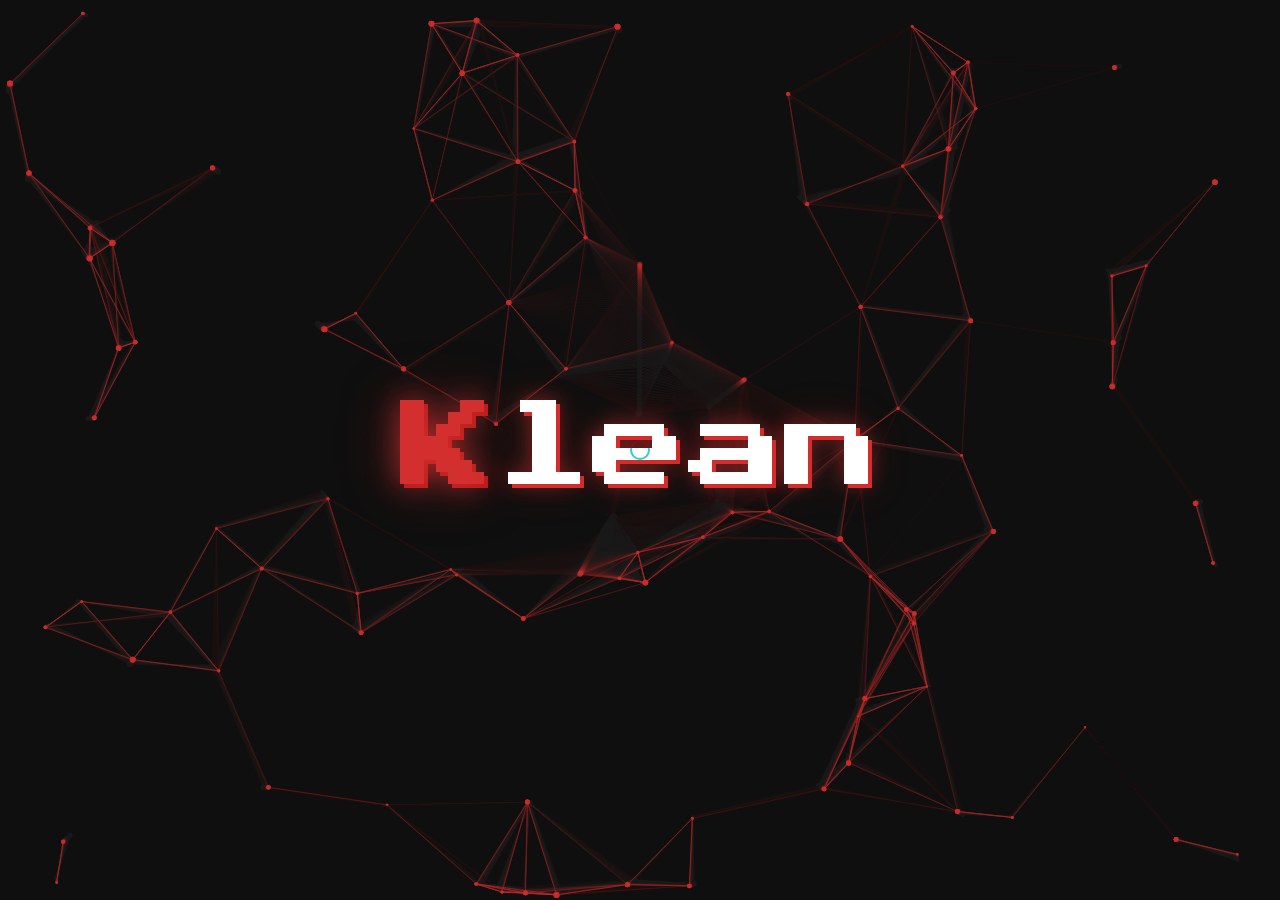
<file: index.html>
<!DOCTYPE html>
<html>
<head>
  <title>Klean — Waste Collection Route Optimizer</title>
  <link href="https://fonts.googleapis.com/css2?family=Press+Start+2P&family=Roboto:wght@400;500;700&display=swap" rel="stylesheet">
  <style>
    :root {
      --red-600: #D32F2F;
      --red-700: #B71C1C;
      --white: #FFFFFF;
      --gray-900: #1A1A1A;
    }

    * {
      margin: 0;
      padding: 0;
      box-sizing: border-box;
    }

    body {
      font-family: 'Roboto', sans-serif;
      background: linear-gradient(135deg, #1A1A1A 0%, #2D2D2D 100%);
      min-height: 100vh;
      display: flex;
      align-items: center;
      justify-content: center;
      overflow: hidden;
      cursor: none;
    }

    #particles-canvas {
      position: fixed;
      top: 0;
      left: 0;
      width: 100%;
      height: 100%;
      z-index: 1;
    }

    .container {
      position: relative;
      z-index: 10;
      text-align: center;
      padding: 40px;
    }

    .logo {
      font-family: 'Press Start 2P', cursive;
      font-size: 6rem;
      color: var(--white);
      text-shadow: 
        0 0 20px rgba(211, 47, 47, 0.5),
        0 0 40px rgba(211, 47, 47, 0.3),
        4px 4px 0 var(--red-600);
      animation: float 3s ease-in-out infinite;
      user-select: none;
      text-decoration: none;
      display: inline-block;
      transition: all 300ms ease;
      cursor: none;
    }

    .logo:hover {
      transform: scale(1.1);
      text-shadow: 
        0 0 30px rgba(211, 47, 47, 0.8),
        0 0 60px rgba(211, 47, 47, 0.5),
        4px 4px 0 var(--red-600);
    }

    .logo .k {
      color: var(--red-600);
      text-shadow: 
        0 0 30px rgba(211, 47, 47, 0.8),
        0 0 60px rgba(211, 47, 47, 0.4),
        4px 4px 0 var(--red-700);
    }

    /* Custom cursor */
    .cursor {
      position: fixed;
      width: 20px;
      height: 20px;
      border: 2px solid var(--red-600);
      border-radius: 50%;
      pointer-events: none;
      z-index: 9999;
      mix-blend-mode: difference;
      transition: transform 0.15s ease;
    }

    .cursor.active {
      transform: scale(1.5);
      background: var(--red-600);
    }

    @keyframes float {
      0%, 100% { transform: translateY(0px); }
      50% { transform: translateY(-20px); }
    }

    @media (max-width: 768px) {
      .logo {
        font-size: 3.5rem;
      }
    }
  </style>
</head>
<body>
  <canvas id="particles-canvas"></canvas>
  
  <div class="container">
    <a href="klean.html" class="logo"><span class="k">K</span>lean</a>
  </div>

  <div class="cursor" id="cursor"></div>

  <script>
    // Custom cursor
    const cursor = document.getElementById('cursor');
    
    document.addEventListener('mousemove', (e) => {
      cursor.style.left = e.clientX + 'px';
      cursor.style.top = e.clientY + 'px';
    });

    document.addEventListener('mousedown', () => {
      cursor.classList.add('active');
    });

    document.addEventListener('mouseup', () => {
      cursor.classList.remove('active');
    });

    // Particle system
    const canvas = document.getElementById('particles-canvas');
    const ctx = canvas.getContext('2d');
    
    canvas.width = window.innerWidth;
    canvas.height = window.innerHeight;

    window.addEventListener('resize', () => {
      canvas.width = window.innerWidth;
      canvas.height = window.innerHeight;
    });

    const particles = [];
    const particleCount = 100;
    const mouse = { x: canvas.width / 2, y: canvas.height / 2 };
    const connectionDistance = 150;
    const repelDistance = 100;

    class Particle {
      constructor() {
        this.x = Math.random() * canvas.width;
        this.y = Math.random() * canvas.height;
        this.vx = (Math.random() - 0.5) * 0.5;
        this.vy = (Math.random() - 0.5) * 0.5;
        this.radius = Math.random() * 2 + 1;
      }

      update() {
        // Mouse repulsion
        const dx = this.x - mouse.x;
        const dy = this.y - mouse.y;
        const distance = Math.sqrt(dx * dx + dy * dy);
        
        if (distance < repelDistance) {
          const force = (repelDistance - distance) / repelDistance;
          const angle = Math.atan2(dy, dx);
          this.vx += Math.cos(angle) * force * 0.5;
          this.vy += Math.sin(angle) * force * 0.5;
        }

        // Move particle
        this.x += this.vx;
        this.y += this.vy;

        // Friction
        this.vx *= 0.98;
        this.vy *= 0.98;

        // Boundary bounce
        if (this.x < 0 || this.x > canvas.width) this.vx *= -1;
        if (this.y < 0 || this.y > canvas.height) this.vy *= -1;

        // Keep in bounds
        this.x = Math.max(0, Math.min(canvas.width, this.x));
        this.y = Math.max(0, Math.min(canvas.height, this.y));
      }

      draw() {
        ctx.beginPath();
        ctx.arc(this.x, this.y, this.radius, 0, Math.PI * 2);
        ctx.fillStyle = 'rgba(211, 47, 47, 0.6)';
        ctx.fill();
      }
    }

    // Create particles
    for (let i = 0; i < particleCount; i++) {
      particles.push(new Particle());
    }

    // Track mouse
    document.addEventListener('mousemove', (e) => {
      mouse.x = e.clientX;
      mouse.y = e.clientY;
    });

    // Animation loop
    function animate() {
      ctx.fillStyle = 'rgba(26, 26, 26, 0.1)';
      ctx.fillRect(0, 0, canvas.width, canvas.height);

      // Update and draw particles
      particles.forEach(particle => {
        particle.update();
        particle.draw();
      });

      // Draw connections
      for (let i = 0; i < particles.length; i++) {
        for (let j = i + 1; j < particles.length; j++) {
          const dx = particles[i].x - particles[j].x;
          const dy = particles[i].y - particles[j].y;
          const distance = Math.sqrt(dx * dx + dy * dy);

          if (distance < connectionDistance) {
            const opacity = (1 - distance / connectionDistance) * 0.3;
            ctx.beginPath();
            ctx.moveTo(particles[i].x, particles[i].y);
            ctx.lineTo(particles[j].x, particles[j].y);
            ctx.strokeStyle = `rgba(211, 47, 47, ${opacity})`;
            ctx.lineWidth = 1;
            ctx.stroke();
          }
        }
      }

      requestAnimationFrame(animate);
    }

    animate();
  </script>
</body>
</html>
</file>
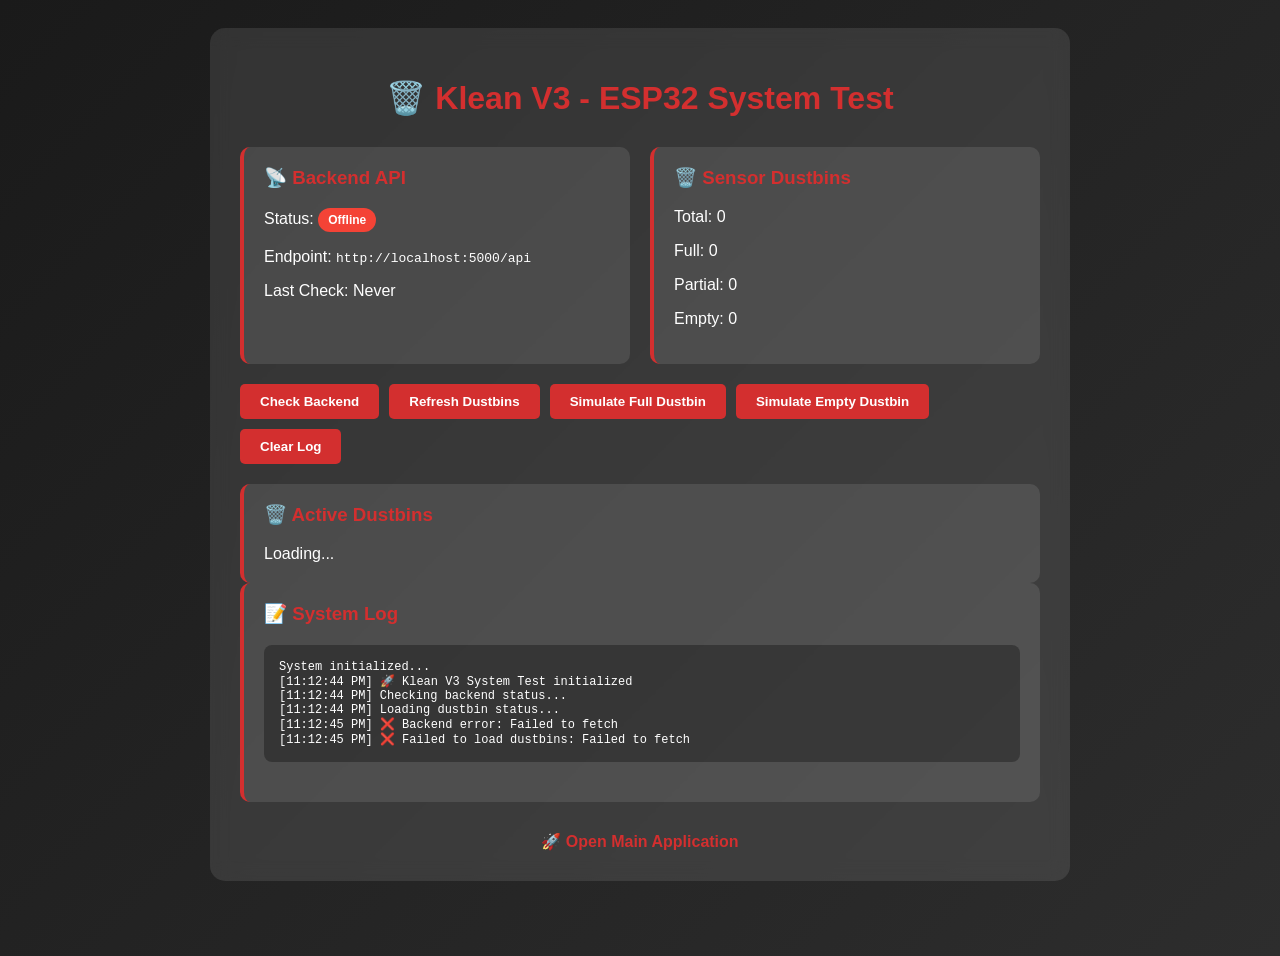
<file: test.html>
<!DOCTYPE html>
<html lang="en">
<head>
    <meta charset="UTF-8">
    <meta name="viewport" content="width=device-width, initial-scale=1.0">
    <title>Klean V3 - System Test</title>
    <style>
        body {
            font-family: 'Roboto', sans-serif;
            background: linear-gradient(135deg, #1A1A1A 0%, #2D2D2D 100%);
            color: white;
            padding: 20px;
            min-height: 100vh;
        }
        .container {
            max-width: 800px;
            margin: 0 auto;
            background: rgba(255,255,255,0.1);
            padding: 30px;
            border-radius: 15px;
            backdrop-filter: blur(10px);
        }
        h1 {
            color: #D32F2F;
            text-align: center;
            margin-bottom: 30px;
        }
        .status-grid {
            display: grid;
            grid-template-columns: repeat(auto-fit, minmax(250px, 1fr));
            gap: 20px;
            margin: 20px 0;
        }
        .status-card {
            background: rgba(255,255,255,0.1);
            padding: 20px;
            border-radius: 10px;
            border-left: 4px solid #D32F2F;
        }
        .status-card h3 {
            margin-top: 0;
            color: #D32F2F;
        }
        .status-indicator {
            display: inline-block;
            padding: 5px 10px;
            border-radius: 15px;
            font-size: 12px;
            font-weight: bold;
        }
        .status-online {
            background: #4CAF50;
            color: white;
        }
        .status-offline {
            background: #f44336;
            color: white;
        }
        .test-buttons {
            display: flex;
            gap: 10px;
            flex-wrap: wrap;
            margin: 20px 0;
        }
        .test-btn {
            background: #D32F2F;
            color: white;
            border: none;
            padding: 10px 20px;
            border-radius: 5px;
            cursor: pointer;
            font-weight: bold;
        }
        .test-btn:hover {
            background: #B71C1C;
        }
        .log {
            background: rgba(0,0,0,0.3);
            padding: 15px;
            border-radius: 8px;
            font-family: monospace;
            font-size: 12px;
            max-height: 300px;
            overflow-y: auto;
            margin: 20px 0;
        }
        .dustbin-list {
            display: grid;
            gap: 10px;
        }
        .dustbin-item {
            background: rgba(255,255,255,0.05);
            padding: 10px;
            border-radius: 5px;
            display: flex;
            justify-content: space-between;
            align-items: center;
        }
        .dustbin-status {
            padding: 3px 8px;
            border-radius: 10px;
            font-size: 11px;
            font-weight: bold;
        }
        .status-full { background: #ff4444; }
        .status-partial { background: #ffaa00; }
        .status-empty { background: #44ff44; }
    </style>
</head>
<body>
    <div class="container">
        <h1>🗑️ Klean V3 - ESP32 System Test</h1>
        
        <div class="status-grid">
            <div class="status-card">
                <h3>📡 Backend API</h3>
                <p>Status: <span id="backend-status" class="status-indicator status-offline">Checking...</span></p>
                <p>Endpoint: <code>http://localhost:5000/api</code></p>
                <p>Last Check: <span id="backend-last-check">Never</span></p>
            </div>
            
            <div class="status-card">
                <h3>🗑️ Sensor Dustbins</h3>
                <p>Total: <span id="total-dustbins">0</span></p>
                <p>Full: <span id="full-dustbins">0</span></p>
                <p>Partial: <span id="partial-dustbins">0</span></p>
                <p>Empty: <span id="empty-dustbins">0</span></p>
            </div>
        </div>
        
        <div class="test-buttons">
            <button class="test-btn" onclick="checkBackendStatus()">Check Backend</button>
            <button class="test-btn" onclick="loadDustbinStatus()">Refresh Dustbins</button>
            <button class="test-btn" onclick="simulateFullDustbin()">Simulate Full Dustbin</button>
            <button class="test-btn" onclick="simulateEmptyDustbin()">Simulate Empty Dustbin</button>
            <button class="test-btn" onclick="clearLog()">Clear Log</button>
        </div>
        
        <div class="status-card">
            <h3>🗑️ Active Dustbins</h3>
            <div id="dustbin-list" class="dustbin-list">
                Loading...
            </div>
        </div>
        
        <div class="status-card">
            <h3>📝 System Log</h3>
            <div id="log" class="log">
                System initialized...<br>
            </div>
        </div>
        
        <div style="text-align: center; margin-top: 30px;">
            <a href="klean.html" style="color: #D32F2F; text-decoration: none; font-weight: bold;">
                🚀 Open Main Application
            </a>
        </div>
    </div>

    <script>
        const API_BASE = 'http://localhost:5000/api';
        
        function log(message) {
            const logEl = document.getElementById('log');
            const timestamp = new Date().toLocaleTimeString();
            logEl.innerHTML += `[${timestamp}] ${message}<br>`;
            logEl.scrollTop = logEl.scrollHeight;
        }
        
        function clearLog() {
            document.getElementById('log').innerHTML = 'Log cleared...<br>';
        }
        
        async function checkBackendStatus() {
            log('Checking backend status...');
            try {
                const response = await fetch(`${API_BASE}/health`);
                if (response.ok) {
                    const data = await response.json();
                    document.getElementById('backend-status').textContent = 'Online';
                    document.getElementById('backend-status').className = 'status-indicator status-online';
                    document.getElementById('backend-last-check').textContent = new Date().toLocaleTimeString();
                    log(`✅ Backend online: ${data.service}`);
                } else {
                    throw new Error(`HTTP ${response.status}`);
                }
            } catch (error) {
                document.getElementById('backend-status').textContent = 'Offline';
                document.getElementById('backend-status').className = 'status-indicator status-offline';
                log(`❌ Backend error: ${error.message}`);
            }
        }
        
        async function loadDustbinStatus() {
            log('Loading dustbin status...');
            try {
                const response = await fetch(`${API_BASE}/dustbin/status`);
                if (response.ok) {
                    const data = await response.json();
                    const dustbins = data.dustbins;
                    
                    // Update counters
                    const total = Object.keys(dustbins).length;
                    const full = Object.values(dustbins).filter(d => d.status === 'full').length;
                    const partial = Object.values(dustbins).filter(d => d.status === 'partial').length;
                    const empty = Object.values(dustbins).filter(d => d.status === 'empty').length;
                    
                    document.getElementById('total-dustbins').textContent = total;
                    document.getElementById('full-dustbins').textContent = full;
                    document.getElementById('partial-dustbins').textContent = partial;
                    document.getElementById('empty-dustbins').textContent = empty;
                    
                    // Update dustbin list
                    const listEl = document.getElementById('dustbin-list');
                    listEl.innerHTML = '';
                    
                    Object.values(dustbins).forEach(dustbin => {
                        const item = document.createElement('div');
                        item.className = 'dustbin-item';
                        item.innerHTML = `
                            <div>
                                <strong>${dustbin.location.name}</strong><br>
                                <small>ID: ${dustbin.id} | Battery: ${dustbin.battery_level}%</small>
                            </div>
                            <div>
                                <span class="dustbin-status status-${dustbin.status}">${dustbin.status.toUpperCase()}</span>
                            </div>
                        `;
                        listEl.appendChild(item);
                    });
                    
                    log(`✅ Loaded ${total} dustbins (${full} full, ${partial} partial, ${empty} empty)`);
                } else {
                    throw new Error(`HTTP ${response.status}`);
                }
            } catch (error) {
                log(`❌ Failed to load dustbins: ${error.message}`);
            }
        }
        
        async function simulateFullDustbin() {
            log('Simulating full dustbin...');
            try {
                const response = await fetch(`${API_BASE}/dustbin/simulate`, {
                    method: 'POST',
                    headers: { 'Content-Type': 'application/json' },
                    body: JSON.stringify({
                        dustbin_id: '001',
                        status: 'full',
                        battery_level: 85
                    })
                });
                
                if (response.ok) {
                    log('✅ Simulated dustbin 001 as full');
                    setTimeout(loadDustbinStatus, 500);
                } else {
                    throw new Error(`HTTP ${response.status}`);
                }
            } catch (error) {
                log(`❌ Simulation failed: ${error.message}`);
            }
        }
        
        async function simulateEmptyDustbin() {
            log('Simulating empty dustbin...');
            try {
                const response = await fetch(`${API_BASE}/dustbin/simulate`, {
                    method: 'POST',
                    headers: { 'Content-Type': 'application/json' },
                    body: JSON.stringify({
                        dustbin_id: '001',
                        status: 'empty',
                        battery_level: 90
                    })
                });
                
                if (response.ok) {
                    log('✅ Simulated dustbin 001 as empty');
                    setTimeout(loadDustbinStatus, 500);
                } else {
                    throw new Error(`HTTP ${response.status}`);
                }
            } catch (error) {
                log(`❌ Simulation failed: ${error.message}`);
            }
        }
        
        // Initialize on page load
        window.addEventListener('load', () => {
            log('🚀 Klean V3 System Test initialized');
            checkBackendStatus();
            loadDustbinStatus();
            
            // Auto-refresh every 30 seconds
            setInterval(() => {
                checkBackendStatus();
                loadDustbinStatus();
            }, 30000);
        });
    </script>
</body>
</html>
</file>
